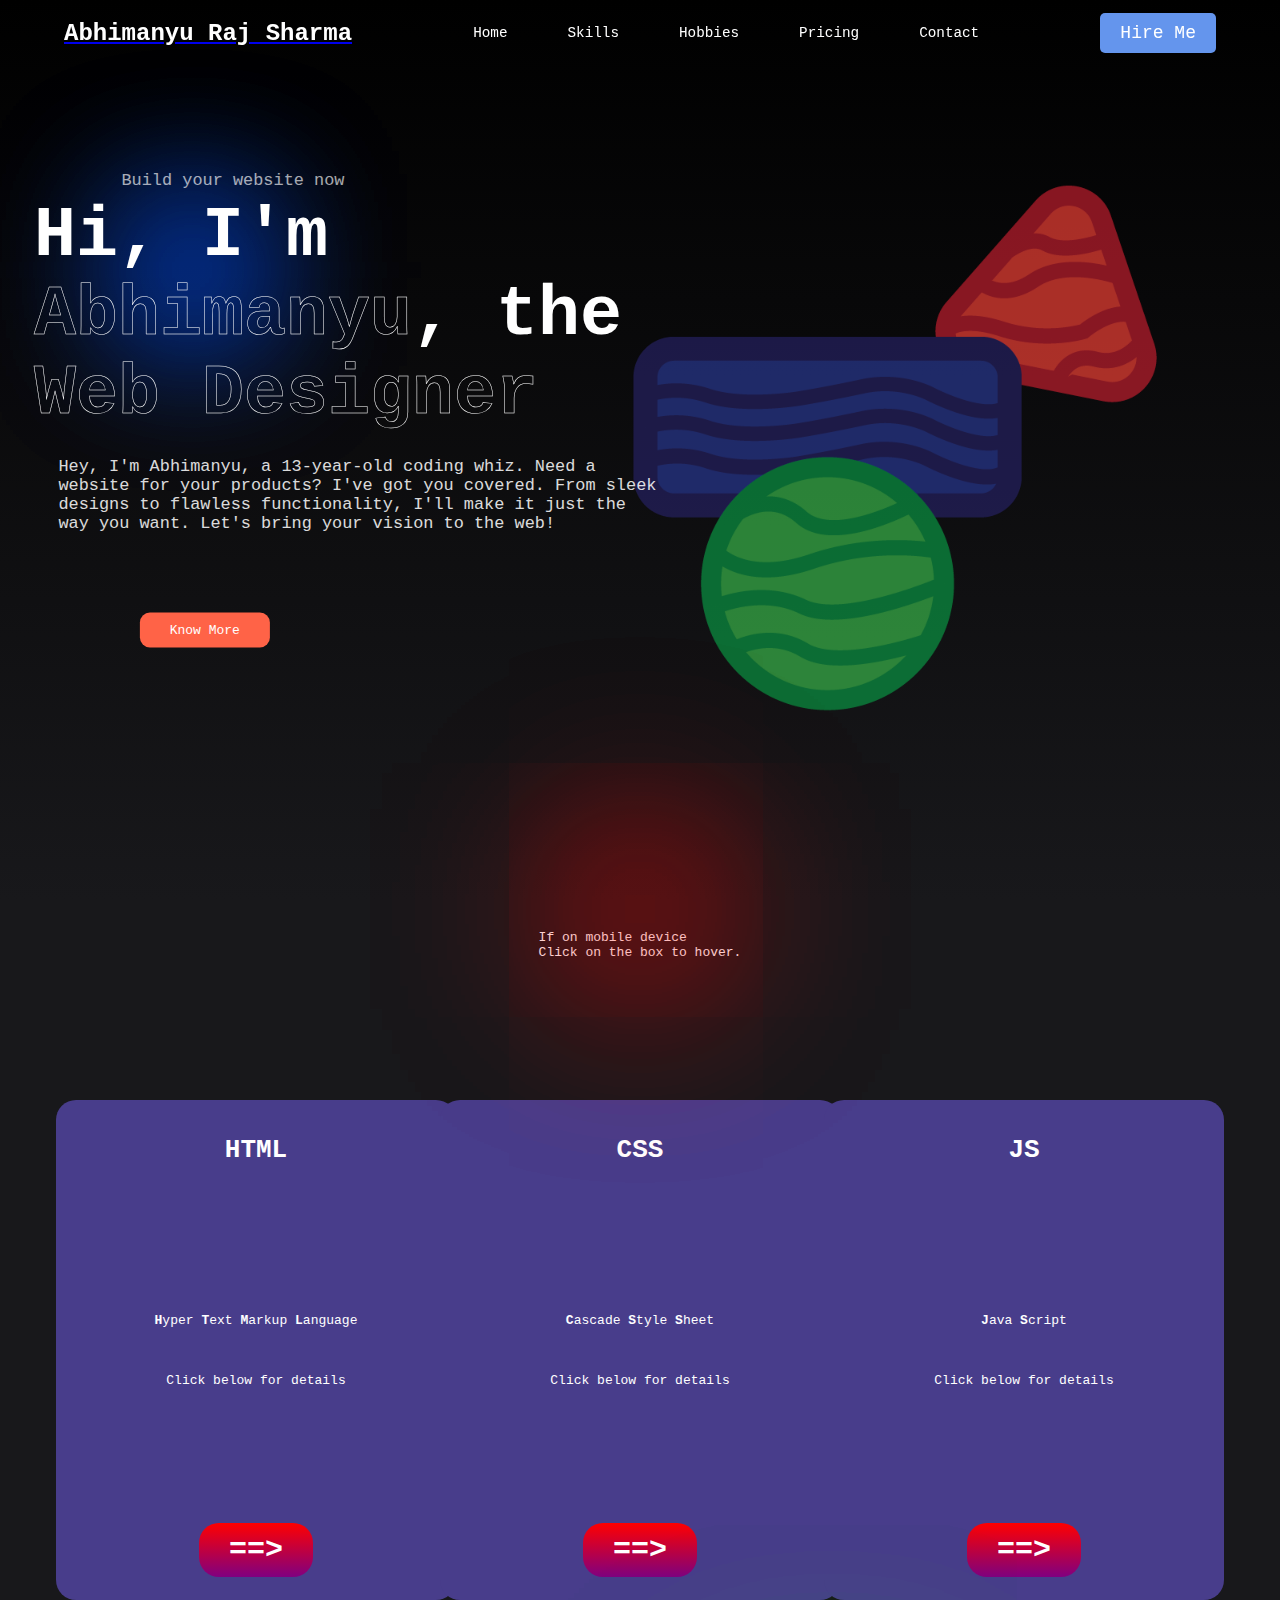
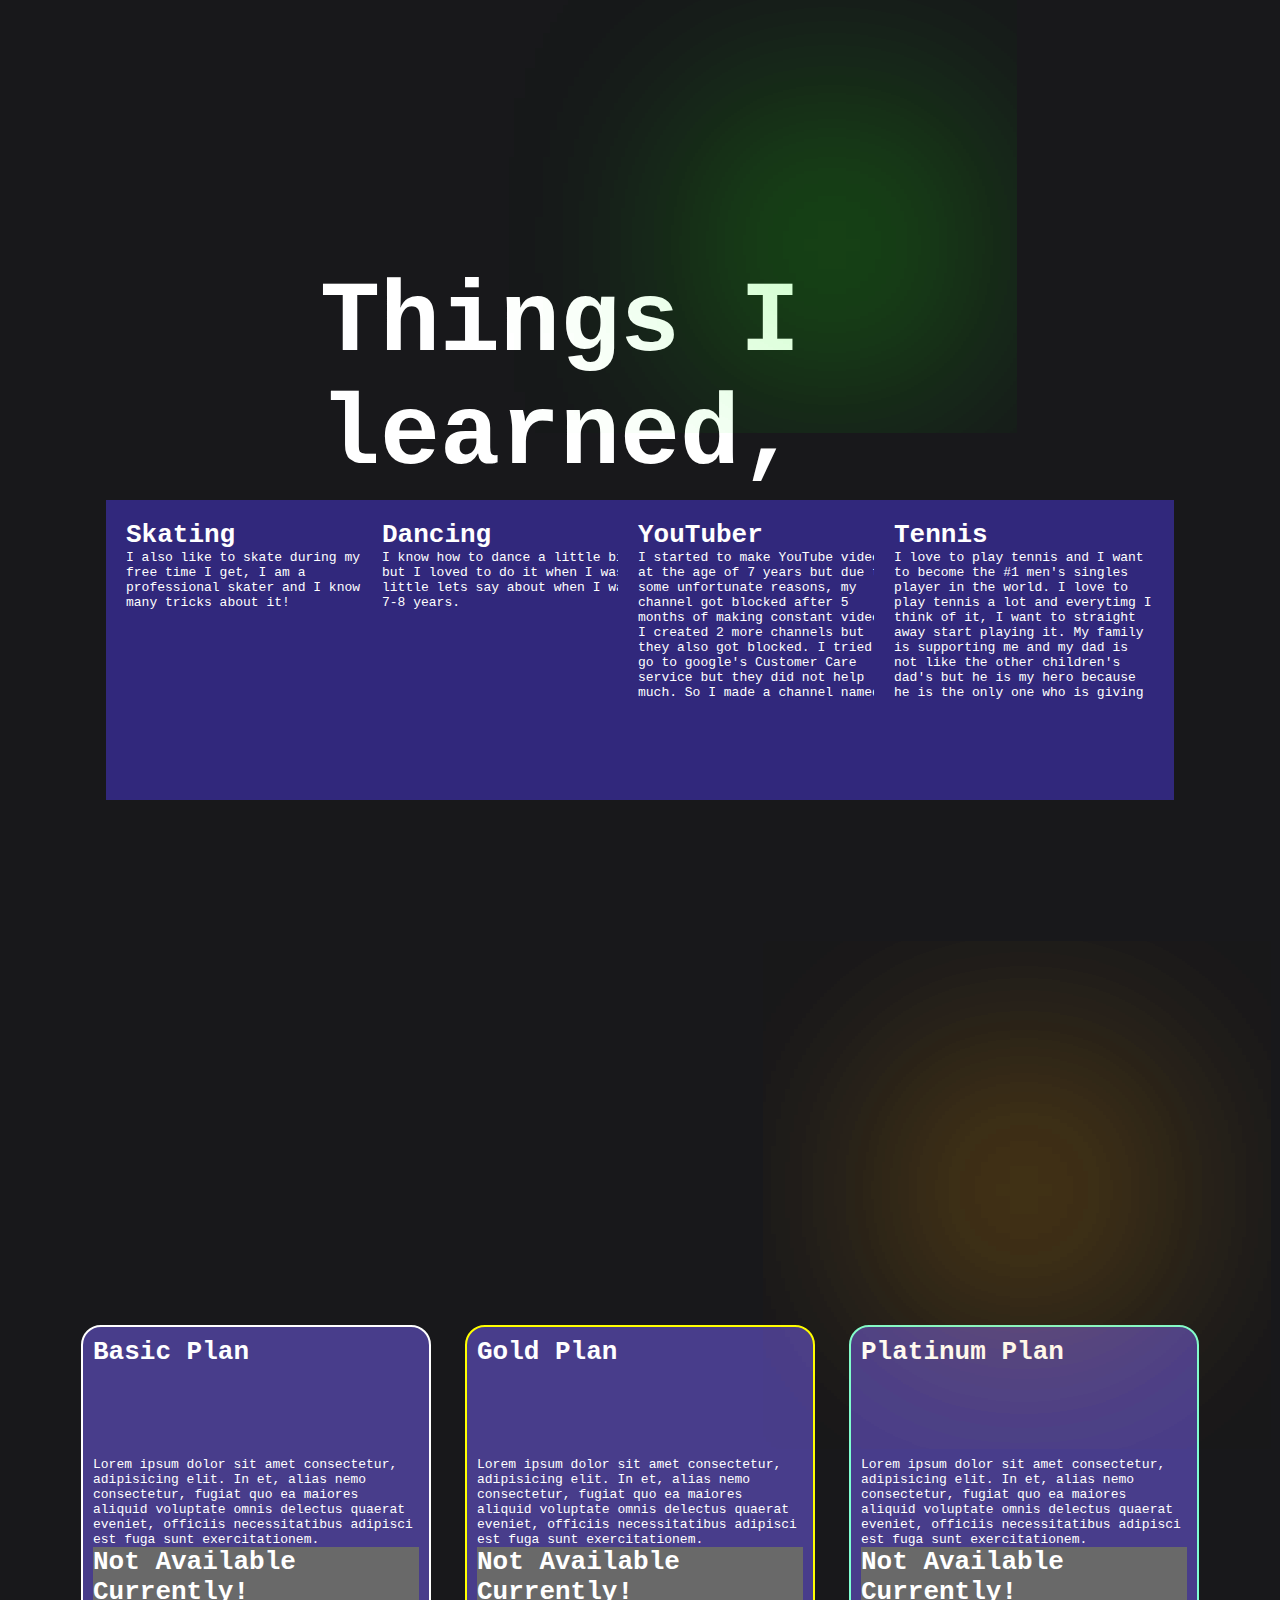
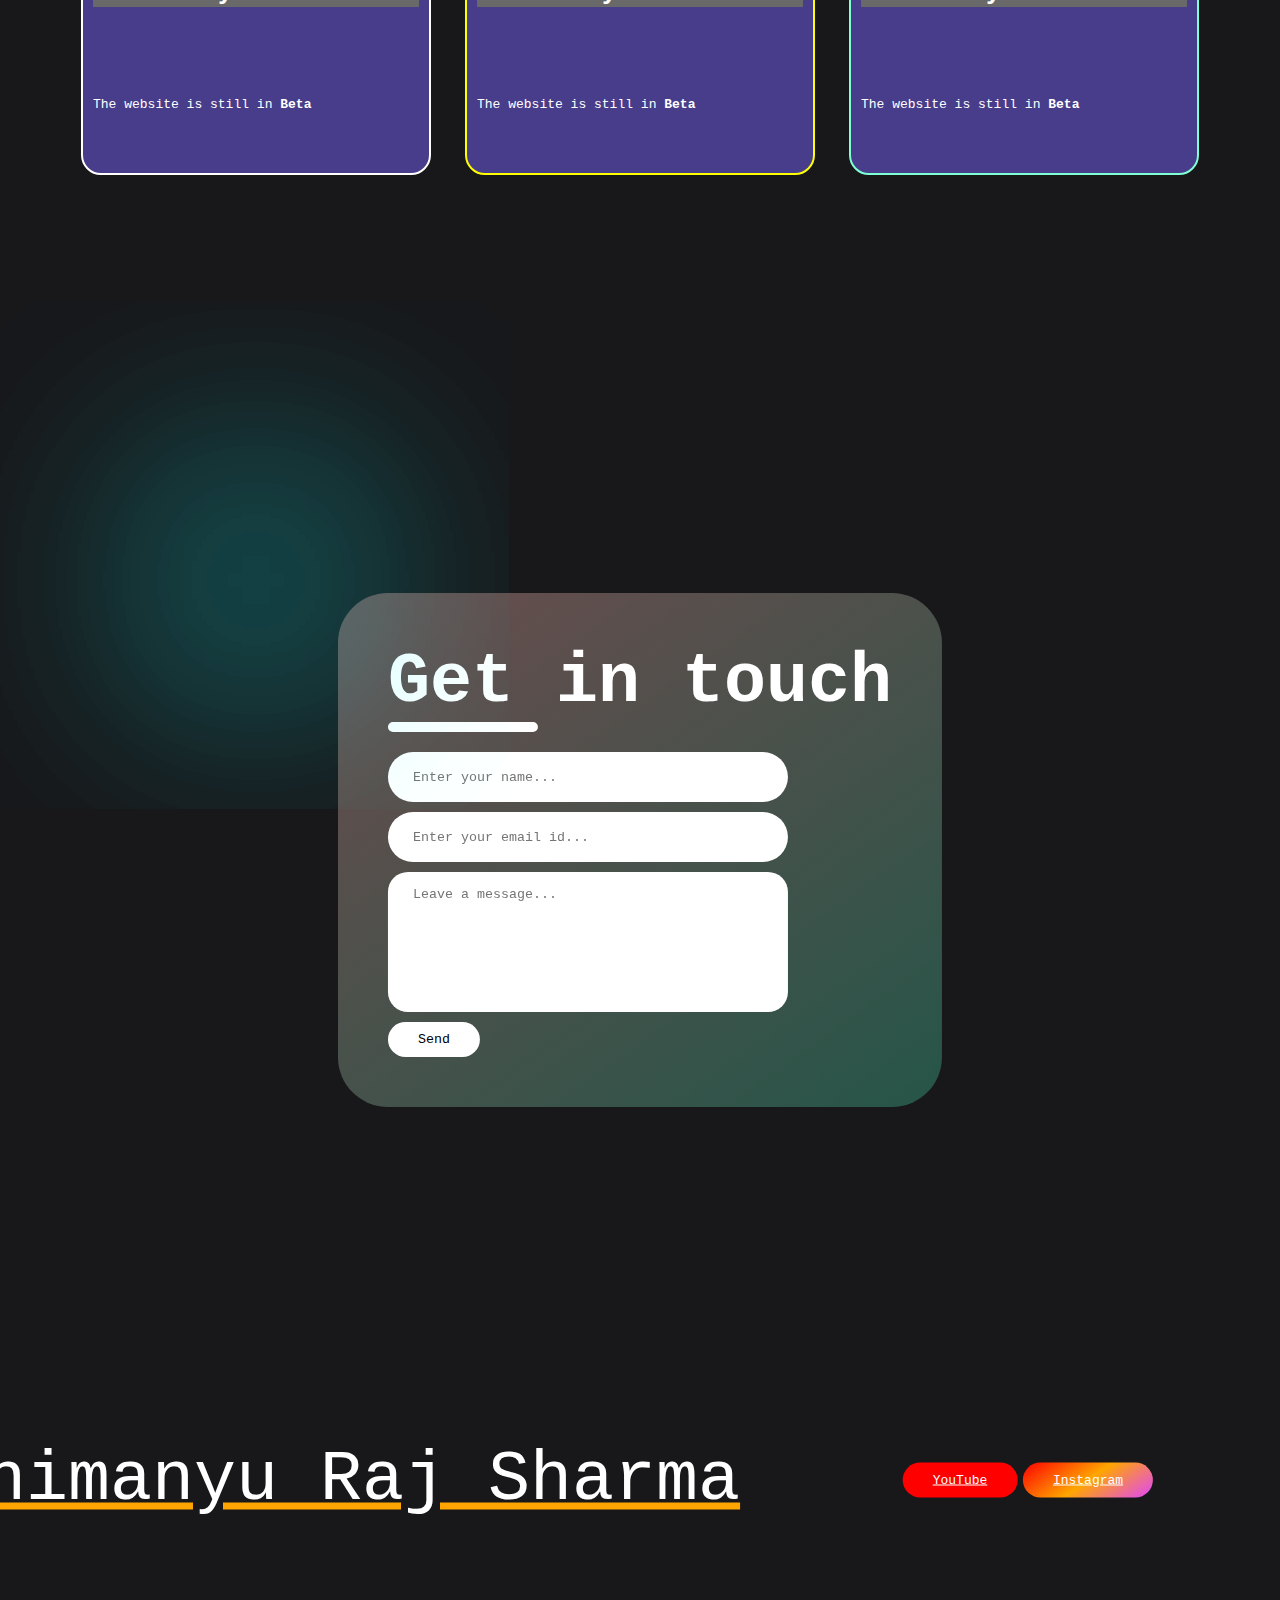
<file: index.html>
<!DOCTYPE html>
<html lang="en">
<head>
  <meta charset="UTF-8">
  <meta name="viewport" content="width=device-width, initial-scale=1.0">
  <link rel="stylesheet" href="style.css">
  <title>Portfolio | Atharv Pathak Sharma</title>
</head>
<body>
  
  <header id="h1">

    <nav>

      <div class="logo">
        <a href="index.html">
          <h1>Abhimanyu Raj Sharma</h1>
        </a>
      </div>

      <ul>
        <li><a href="#h1">Home</a></li>
        <li><a href="#h2">Skills</a></li>
        <li><a href="#h3">Hobbies</a></li>
        <li><a href="#h4">Pricing</a></li>
        <li><a href="#contact1">Contact</a></li>
      </ul>

      <div class="button">
        <a href="#h4">Hire Me</a>
      </div>

    </nav>

    <div class="wrapper">

      <span class="blur"></span>
      <span class="blur"></span>

      <div class="slogan">
        <p>Build your website now</p>
      </div>

      <div class="title">
        <h1>Hi, I'm <span>Abhimanyu</span>, the <span>Web Designer</span></h1>
      </div>

      <div class="details10">
        <p>
          Hey, I'm Abhimanyu, a 13-year-old coding whiz. Need a website for your products? I've got you covered. From sleek designs to flawless functionality, I'll make it just the way you want. Let's bring your vision to the web! 
        </p>
      </div>

      <div class="personal-photo">
        <img src="Artboard 1.png" alt="">
      </div>

    </div>

    <div class="scroll-d1">
      <a href="#h2">Know More</a>
    </div>

  </header>

  <header id="h2">

    <span class="blur3"></span>
    <span class="blur3"></span>

    <div class="container" id="features">

      <div class="click-text">

        <p>If on mobile device</p>

        <p>Click on the box to hover.</p>

      </div>

      <div class="box1">
        <h1>
          HTML
        </h1>

        <div class="startparabox1">
          
          <p>
            <b>H</b>yper <b>T</b>ext <b>M</b>arkup <b>L</b>anguage <br> <br> <br> <br> Click below for details
          </p>

        </div>

        <div class="para-box1">

          <p>

            I learned HTML or Hyper Text Markup Language in 2018 just to build some awesome websites, but I also saw the need to give a good look of my website so that it was good in looks! Hyper Text Markup Language is used to create websites and pages that can be of anything, for example, you can create a page about any cricketer or any other big person or you can create a blog about something!

          </p>

        </div>

        <div class="button-open-feature-box1">
          <a href="#features">==></a>
        </div>
        <div class="button-close-feature-box1">
          <a href="#features"><==</a>
        </div>
      </div>

      <div class="box2">
        <h1>
          CSS
        </h1>
        <div class="startparabox2">
          <p>
            <b>C</b>ascade <b>S</b>tyle <b>S</b>heet <br> <br> <br> <br> Click below for details
          </p>
        </div>

        <div class="para-box2">

          <p>

            CSS or Cascade Style Sheet is used to shape up your HTML webpages. You can customize the appearance of your website by using CSS. CSS can do a lot of things and you can also play around with it and your HTML page and create new designs for the web! But not everything can be done with CSS. For example for creating a navbar which on scroll changes the color and the position is also fixed so yeah. You do need CSS

          </p>

        </div>

        <div class="button-open-feature-box2">
          <a href="#features">==></a>
        </div>
        <div class="button-close-feature-box2">
          <a href="#features"><==</a>
        </div>
      </div>

      <div class="box3">
        <h1>
          JS
        </h1>
        <div class="startparabox3">
          <p>
            <b>J</b>ava <b>S</b>cript <br> <br> <br> <br> Click below for details
          </p>
        </div>

        <div class="para-box3">

          <p>

            JavaScript is one of the most important element of a full proper website. If you don't have JS in your dynamic websites, your website is partial. Meaning that your website is still incomplete even after styling and all the other stuff so you need to have a few lines of JavaScript code. I know some of JS but I am still learning JavaScript and will be waiting to learn more about JavaScript in the future and I will make more dynamic websites!

          </p>

        </div>

        <div class="button-open-feature-box3">
          <a href="#features">==></a>
        </div>
        <div class="button-close-feature-box3">
          <a href="#features"><==</a>
        </div>
      </div>

    </div>

  </header>

  <header id="h3">

    <span class="blur5"></span>
    <span class="blur5"></span>

    <div class="hobbies" id="hobbies">

      <div class="hobie-title">

        <h1>Things I learned,</h1>

      </div>

      <div class="skating">

        <h1>Skating</h1>
  
        <div class="skating-p">
  
          <p>I also like to skate during my free time I get, I am a professional skater and I know many tricks about it!</p>
  
        </div>
  
      </div>
  
      <div class="dance">
  
        <h1>Dancing</h1>
  
        <div class="dance-p">
  
          I know how to dance a little bit but I loved to do it when I was little lets say about when I was 7-8 years.
  
        </div>
  
      </div>
  
      <div class="youtuber">
  
        <h1>
          YouTuber
        </h1>
  
        <div class="youtuber-p">
          <p>I started to make YouTube videos at the age of 7 years but due to some unfortunate reasons, my channel got blocked after 5 months of making constant videos, I created 2 more channels but they also got blocked. I tried to go to google's Customer Care service but they did not help much. So I made a channel named 'Code With Atharv' and it is going pretty well till now and I hope that this life, this <span>Good Life</span> that I have continues forever!</p>
  
        </div>
  
      </div>
  
      <div class="tennis">
  
        <h1>Tennis</h1>
  
        <div class="tennis-p">
          <p>
            I love to play tennis and I want to become the #1 men's singles player in the world. I love to play tennis a lot and everytimg I think of it, I want to straight away start playing it. My family is supporting me and my dad is not like the other children's dad's but he is my hero because he is the only one who is giving me exposure to such so many activities and he also wants me to become anything I want to become in my life. I am happy with my life.
          </p>
  
        </div>
  
      </div>

    </div>

  </header>

  <header id="h4">

    <div class="main" id="pricing">

      <div class="basic">
        <h1>Basic Plan</h1>
        <p>
          Lorem ipsum dolor sit amet consectetur, adipisicing elit. In et, alias nemo consectetur, fugiat quo ea maiores aliquid voluptate omnis delectus quaerat eveniet, officiis necessitatibus adipisci est fuga sunt exercitationem.
        </p>

        <!--<a href="#">$0\</a>-->
        <div class="avail1">
          <h1>Not Available Currently!</h1>
          <p>The website is still in <b>Beta</b></p>
        </div>

      </div>

      <div class="gold">
        <h1>Gold Plan</h1>
        <p>
          Lorem ipsum dolor sit amet consectetur, adipisicing elit. In et, alias nemo consectetur, fugiat quo ea maiores aliquid voluptate omnis delectus quaerat eveniet, officiis necessitatibus adipisci est fuga sunt exercitationem.
        </p>

        <!--<a href="#">$10</a>-->
        <div class="avail2">
          <h1>Not Available Currently!</h1>
          <p>The website is still in <b>Beta</b></p>
        </div>

      </div>

      <div class="platinum">
        <h1>Platinum Plan</h1>
        <p>
          Lorem ipsum dolor sit amet consectetur, adipisicing elit. In et, alias nemo consectetur, fugiat quo ea maiores aliquid voluptate omnis delectus quaerat eveniet, officiis necessitatibus adipisci est fuga sunt exercitationem.
        </p>

        <!--<a href="#">$50</a>-->
        <div class="avail3">
          <h1>Not Available Currently!</h1>
          <p>The website is still in <b>Beta</b></p>
        </div>

      </div>

      <span class="blur2"></span>
      <span class="blur2"></span>

    </div>
    
    <span class="blur4"></span>
    <span class="blur4"></span>

  </header>

  <header id="contact1">

    <div class="contact-container">

      <form action="https://api.web3forms.com/submit" method="POST">

        <input type="hidden" name="access_key" value="44d6a2ed-70ff-4301-bf6b-b4a124475c65">

        <div class="title-contact">

          <h1><span>Get in</span> touch</h1>
          <hr>

        </div>

        <input type="name" id="name" name="name" placeholder="Enter your name..." class="contact-inputs" required>
        <input type="email" id="email" name="email-id" placeholder="Enter your email id..." class="contact-inputs" required>
        <textarea name="message" id="message" placeholder="Leave a message..." class="contact-inputs" required></textarea>

        <button type="submit" id="submit">Send</button>

      </form>

    </div>

  </header>

  <header id="h5">

    <div class="contact">

      <div class="logo2">

        <a href="#">Abhimanyu Raj Sharma</a>

      </div>

      <div class="youtube">
        <a href="https://www.youtube.com/@codewithatharv" target="_blank">YouTube</a>
      </div>

      <div class="instagram">
        <a href="https://www.instagram.com/tech_atharv/" target="_blank">Instagram</a>
      </div>
<!--
      <div class="facebook">
        <a class="facebook" href="https://www.facebook.com">FaceBook</a>
      </div>
-->
    </div>

  </header>

</body>
</html>

<script src="script.js"></script>

<script src="https://web3forms.com/client/script.js" async defer></script>
</file>
<file: style.css>
@import url('https://fonts.googleapis.com/css2?family=Dosis&family=JetBrains+Mono:wght@700&family=Poppins&family=Ubuntu&display=swap');

@import url('https://fonts.googleapis.com/css2?family=Allura&display=swap');

* {
  margin: 0;
  padding: 0;
  box-sizing: border-box;
  font-family: monospace !important;
  transition: 0.9s ease;
}

html{
  scroll-behavior: smooth;
  overflow-x: hidden;
}

#h1{
  background: linear-gradient( #000, #18181b);
}

header {
  /*background-color: #18181B;*/
  height: 100vh;
  position: relative;
  display: flex
}

nav {
  overflow: hidden;
  position: fixed;
  transition: 0.6s ease;
  width: 100%;
  z-index: 100000000000;
  display: flex;
  justify-content: space-between; /* Pushes the logo to the left and button to the right */
  align-items: center; /* Vertically center the items */
  padding: 0 5%; /* Add padding to create space from the edges */
}

nav ul {
  margin-bottom: 25px;
  margin-top: 25px;
  list-style: none;
  display: flex;
  align-items: center;
  transition: 0.9s ease;
}

nav ul li {
  list-style: none;
  display: inline-block;
  margin-right: 20px; /* Add some space between the links */
}

nav ul li:last-child {
  margin-right: 0; /* Remove margin from the last link */
}

nav ul li a {
  text-decoration: none;
  color: white;
  padding: 10px 20px;
  border-radius: 5px;
  transition: 0.6s ease;
  position: relative;
  font-size: 1.1em;
  font-weight: 500;
}

nav ul li a:hover {
  background: transparent;
}

nav ul li a::after{
  content: '';
  position: absolute;
  width: 100%;
  height: 3px;
  background: #fff;
  border-radius: 5px;
  left: 0;
  bottom: -6px;
  transform: scaleX(0);
  transition: transform .5s;
  transform-origin: right;
}

nav a:hover::after{
  transform-origin: left;
  transform: scaleX(1);
}

nav .logo h1 {
  color: white;
  font-size: 24px; /* Adjust the font size as needed */
}

nav .button a {
  text-decoration: none;
  color: white;
  font-size: 18px;
  padding: 10px 20px;
  border-radius: 5px;
  transition: 0.6s ease;
  background-color: cornflowerblue;
}

nav .button a:hover {
  background-color: blue;
  text-decoration: underline;
}

.slogan{
  position: absolute;
  top: 20%;
  left: 18.2%;
  transform: translate(-50%,-50%);
  z-index: 6;
}

.slogan p{
  color: #fff;
  font-size: 1.3rem;
  opacity: 65%;
}

.title{
  position: absolute;
  top: 35%;
  left: 30%;
  transform: translate(-50%,-50%);
  max-width: 700px;
  margin: auto;
  z-index: 3;
}

.title h1{
  color: white;
  font-size: 70px;
  text-decoration: dotted;
}

.details10{
  position: absolute;
  top: 55%;
  left: 28%;
  transform: translate(-50%,-50%);
  max-width: 600px;
  z-index: 7;
}

.details10 p{
  color: #fff;
  font-size: 1.3rem;
  opacity: 85%;
}

.personal-photo{
  position: absolute;
  top: 50%;
  left: 70%;
  transform: translate(-50%,-50%);
  z-index: 1;
}

.personal-photo img{
  width: 800px;
  height: auto;
  opacity: 70%;
}

#h2{
  height: 100vh;
  background: #18181B;
}

#h1.sticky nav{
  background: transparent;
  backdrop-filter: blur(20px);
  -webkit-backdrop-filter: blur(20px);
  align-items: center;
  border: 4px solid white;
  border-radius: 10px;
}

#h1.sticky nav ul{
  margin-bottom: 25px;
}

#h1.sticky nav ul li a{
  color: white;
}

#h1.sticky nav .logo h1{
  color: white;
  font-family: 'Allura', cursive;
}

.scroll-d1{
  position: absolute;
  top: 70%;
  left: 16%;
  transform: translate(-50%,-50%);
  z-index: 5;
}

.scroll-d1 a{
  color: #fff;
  text-decoration: none;
  background-color: tomato;
  padding: 10px 30px;
  border-radius: 10px;
  transition: 0.6s ease;
}

.scroll-d1 a:hover{
  background-color: yellowgreen;
  font-weight: bolder;
  text-decoration: underline tomato;
}

.blur{
  position: absolute;
  box-shadow: 0 0 150px 50px rgb(0, 81, 255);
  top: 30%;
  left: 15%;
  transform: translate(-50%,-50%);
  z-index: 2;
}

#h1 .title h1 span{
  -webkit-text-fill-color: transparent;
  -webkit-text-stroke: 0.5px white;
  font-family: 'JDosis' sans-serif;
}

#h1 .title h1{
  font-weight: 10000;
}

.box1{
  position: absolute;
  top: 50%;
  left: 20%;
  transform: translate(-50%,-50%);
  border: transparent;
  background-color: darkslateblue;
  border-radius: 20px;
  width: 400px;
  height: 500px;
  padding: 10px;
  text-align: center;
  display: flex;
  align-items: center;
  justify-content: center;
  transition: 0.6s ease;
}

.box1 h1{
  color: white;
  position: absolute;
  top: 10%;
  left: 50%;
  transform: translate(-50%,-50%);
}

.box2 h1{
  color: white;
  position: absolute;
  top: 10%;
  left: 50%;
  transform: translate(-50%,-50%);
}

.box3 h1{
  color: white;
  position: absolute;
  top: 10%;
  left: 50%;
  transform: translate(-50%,-50%);
}

.box1 p{
  color: #fff;
}

.box2{
  position: absolute;
  top: 50%;
  left: 50%;
  transform: translate(-50%,-50%);
  border: transparent;
  background-color: darkslateblue;
  border-radius: 20px;
  width: 400px;
  height: 500px;
  padding: 10px;
  text-align: center;
  display: flex;
  align-items: center;
  justify-content: center;
  transition: 0.6s ease;
}

.box2 p{
  color: #fff;
}

.box3{
  position: absolute;
  top: 50%;
  left: 80%;
  transform: translate(-50%,-50%);
  border: transparent;
  background-color: darkslateblue;
  border-radius: 20px;
  width: 400px;
  height: 500px;
  padding: 10px;
  text-align: center;
  display: flex;
  align-items: center;
  justify-content: center;
  transition: 0.6s ease;
}

.box3 p{
  color: #fff;
}

.box1:hover{
  border: 2px solid orange;
  width: 450px;
  height: 550px;
}

.box2:hover{
  border: 2px solid orange;
  width: 450px;
  height: 550px;
}

.box3:hover{
  border: 2px solid orange;
  width: 450px;
  height: 550px;
}

#h4{
  height: 100vh;
  background-color: #18181B;
}

.main{
  max-width: 1400px;
  margin: auto;
}

.basic{
  background: darkslateblue;
  width: 350px;
  height: 450px;
  padding: 10px;
  border: 2px solid white;
  border-radius: 20px;
  position: absolute;
  top: 50%;
  left: 20%;
  transform: translate(-50%,-50%);
}

.basic h1{
  color: #fff;
}

.basic p{
  color: #fff;
  margin-top: 10vh;
}

.gold{
  background: darkslateblue;
  width: 350px;
  height: 450px;
  padding: 10px;
  border: 2px solid yellow;
  border-radius: 20px;
  position: absolute;
  top: 50%;
  left: 50%;
  transform: translate(-50%,-50%);
}

.gold h1{
  color: #fff;
}

.gold p{
  color: #fff;
  margin-top: 10vh;
}

.platinum{
  background: darkslateblue;
  width: 350px;
  height: 450px;
  padding: 10px;
  border: 2px solid aquamarine;
  border-radius: 20px;
  position: absolute;
  top: 50%;
  left: 80%;
  transform: translate(-50%,-50%);
}

.platinum h1{
  color: #fff;
}

.platinum p{
  color: #fff;
  margin-top: 10vh;
}

.basic a{
  position: absolute;
  top: 90%;
  left: 50%;
  transform: translate(-50%,-50%);
  text-decoration: none;
  color: black;
  background-color: white;
  padding: 10px 30px;
  border-radius: 20px;
}

.gold a{
  position: absolute;
  top: 90%;
  left: 50%;
  transform: translate(-50%,-50%);
  text-decoration: none;
  color: black;
  background-color: yellow;
  padding: 10px 30px;
  border-radius: 20px;
}

.platinum a{
  position: absolute;
  top: 90%;
  left: 50%;
  transform: translate(-50%,-50%);
  text-decoration: none;
  color: black;
  background-color: aquamarine;
  padding: 10px 30px;
  border-radius: 20px;
}

#h5{
  /*border-top: 2px solid darkslategray;*/
  height: 40vh;
  background-color: #18181B;
}

.logo2{
  position: absolute;
  top: 50%;
  left: 25%;
  transform: translate(-50%,-50%);
}

.logo2 a{
  text-decoration: underline orange;
  color: white;
  font-size: 70px;
}

.youtube{
  position: absolute;
  top: 50%;
  left: 75%;
  transform: translate(-50%,-50%);
}

.instagram{
  position: absolute;
  top: 50%;
  left: 85%;
  transform: translate(-50%,-50%);
}

/*.facebook{
  position: absolute;
  top: 50%;
  left: 95%;
  transform: translate(-50%,-50%);
}*/

.youtube a{
  color: #fff;
  background: red;
  padding: 10px 30px;
  border-radius: 20px;
}

.instagram a{
  color: #fff;
  background: rgb(255,0,0);
  background: linear-gradient(145deg, rgba(255,0,0,1) 0%, rgba(255,166,0,1) 50%, rgba(225,69,252,1) 100%);
  padding: 10px 30px;
  border-radius: 20px;  
}

.facebook a{
  color: #fff;
  background-color: cornflowerblue;
  padding: 10px 30px;
  border-radius: 20px;
}

.blur2{
  position: absolute;
  box-shadow: 0 0 1000px 50px orange;
  top: 10%;
  left: 80%;
  transform: translate(-50%,-50%);
}

.blur3{
  position: absolute;
  box-shadow: 0 0 200px 50px red;
  top: 1%;
  left: 50%;
  transform: translate(-50%,-50%);
  z-index: 4;
}

.blur4{
  position: absolute;
  box-shadow: 0 0 1000px 50px aqua;
  top: 120%;
  left: 20%;
  transform: translate(-50%,-50%);
  z-index: 999;
}

.button-open-feature-box3,
.button-open-feature-box2,
.button-open-feature-box1{
  position: absolute;
  top: 90%;
  left: 50%;
  transform: translate(-50%,-50%);
}

html{
  background-color: #18181B;
  transition: all 0.9s ease;
}

.button-open-feature-box3 a,
.button-open-feature-box2 a,
.button-open-feature-box1 a{
  text-decoration: none;
  color: #fff;
  cursor: pointer;
  font-size: 30px;
  font-weight: bold;
  padding: 10px 30px;
  border-radius: 20px;
  background: linear-gradient(red, purple);
  font-family: 'Dosis', sans-serif;
}

.container.feature-box1-open .box2,
.container.feature-box1-open .box3{
  display: none;
}

.container.feature-box2-open .box1,
.container.feature-box2-open .box3{
  display: none;
}

.container.feature-box3-open .box1,
.container.feature-box3-open .box2{
  display: none;
}

.container.feature-box1-open .box1{
  width: 1000px;
  height: 600px;
  position: absolute;
  top: 50%;
  left: 50%;
  transform: translate(-50%,-50%);
  border: 4px solid orange;
}

.container.feature-box1-open .box1 .button-open-feature-box1{
  display: none;
}

.box1 .button-close-feature-box1{
  display: none;
}

.box2 .button-close-feature-box2{
  display: none;
}

.box3 .button-close-feature-box3{
  display: none;
}

.container.feature-box2-open .box2{
  width: 1000px;
  height: 600px;
  position: absolute;
  top: 50%;
  left: 50%;
  transform: translate(-50%,-50%);
  border: 4px solid orange;
}

.container.feature-box3-open .box3{
  width: 1000px;
  height: 600px;
  position: absolute;
  top: 50%;
  left: 50%;
  transform: translate(-50%,-50%);
  border: 4px solid orange;
}

.container.feature-box1-open .button-open-feature-box1,
.container.feature-box2-open .button-open-feature-box2,
.container.feature-box3-open .button-open-feature-box3{
  display: none;
}

.container.feature-box1-open .button-close-feature-box1,
.container.feature-box2-open .button-close-feature-box2,
.container.feature-box3-open .button-close-feature-box3{
  display: block;
  position: absolute;
  top: 90%;
  left: 50%;
  transform: translate(-50%,-50%);
}

.container.feature-box1-open .button-close-feature-box1 a,
.container.feature-box2-open .button-close-feature-box2 a,
.container.feature-box3-open .button-close-feature-box3 a{
  text-decoration: none;
  color: #fff;
  cursor: pointer;
  font-size: 30px;
  font-weight: bold;
  padding: 10px 30px;
  border-radius: 20px;
  background: linear-gradient(red, purple);
}

.para-box1,
.para-box2,
.para-box3{
  display: none;
}

.container.feature-box1-open .para-box1,
.container.feature-box2-open .para-box2,
.container.feature-box3-open .para-box3{
  display: block !important;
  position: absolute;
  top: 50%;
  left: 50%;
  transform: translate(-50%,-50%);
  height: 400px;
  overflow: hidden;
  overflow-y: scroll;
  text-align: left;
}

.container.feature-box1-open .startparabox1,
.container.feature-box2-open .startparabox2,
.container.feature-box3-open .startparabox3{
  display: none;
}

::-webkit-scrollbar{
  width: 0.4em;
}

::-webkit-scrollbar-track{
  background: dimgrey;
  border-radius: 50px;
}

::-webkit-scrollbar-thumb{
  background: linear-gradient(320deg, rgb(0, 255, 200), rgb(0, 89, 255));
  border-radius: 50px;
}

@media screen and (max-width: 425px) {
  
  nav{
    display: none;
  }

  #h1.sticky nav{
    display: none;
  }

  .personal-photo{
    display: none;
  }

  .title{
    font-size: 10px;
    left: 60%;
    position: absolute;
    top: 30%;
    left: 50%;
    transform: translate(-50%,-50%);
  }

  .title h1{
    font-size: 20px;
    width: 200px;
    height: auto;
  }

  .scroll-d1{
    position: absolute;
    top: 90%;
    left: 50%;
    transform: translate(-50%,-50%);
  }

  .box1{
    position: absolute;
    top: 20%;
    left: 50%;
    transform: translate(-50%,-50%);
    width: 300px;
    height: 200px;
  }

  .box2{
    position: absolute;
    top: 50%;
    left: 50%;
    transform: translate(-50%,-50%);
    width: 300px;
    height: 200px;
  }

  .box3{
    position: absolute;
    top: 80%;
    left: 50%;
    transform: translate(-50%,-50%);
    width: 300px;
    height: 200px;
  }

  .container.feature-box1-open .box1{
    width: 300px;
    height: 600px;
  }

  .container.feature-box2-open .box2{
    width: 300px;
    height: 600px;
  }

  .container.feature-box3-open .box3{
    width: 300px;
    height: 600px;
  }

  .box1:hover{
    width: 300px;
    height: 300px;
  }

  .box2:hover{
    width: 300px;
    height: 300px;
  }

  .box3:hover{
    width: 300px;
    height: 300px;
  }

  #h3{
    height: 150vh;
  }

  .hobbies .skating{
    position: absolute;
    top: 35%;
    left: 50%;
    transform: translate(-50%,-50%);
    width: 200px;
    height: 200px;
  }

  .hobbies .skating p{
    overflow: scrollY;
  }

  .hobbies .dance{
    position: absolute;
    top: 60%;
    left: 50%;
    transform: translate(-50%,-50%);
    z-index: 999;
    width: 200px;
    height: 200px;
  }

  .hobbbies .dance .dance-p p{
    overflow: scrollY;
  }

  .basic .avail1{
    display: none;
  }

  .gold .avail2{
    display: none;
  }

  .platinum .avail3{
    display: none;
  }

  .hobbies .tennis{
    position: absolute;
    top: 85%;
    left: 50%;
    transform: translate(-50%,-50%);
    z-index: 999;
    margin-bottom: 10vh;
    width: 200px;
    height: 200px;
  }

  .hobbies .youtuber{
    position: absolute;
    top: 110%;
    left: 50%;
    transform: translate(-50%,-50%);
    z-index: 999;
    margin-bottom: 10vh;
    width: 200px;
    height: 200px;
  }

  .hobie-title h1{
    font-size: 0.7em;
    padding: 60px 30px;
    margin-top: -111px;
  }

  #pricing .basic{
    position: absolute;
    top: 35%;
    left: 50%;
    transform: translate(-50%,-50%);
    width: 200px;
    height: 200px;
  }

  .main .gold{
    position: absolute;
    top: 55%;
    left: 50%;
    transform: translate(-50%,-50%);
    width: 200px;
    height: 200px;
    margin-top: 45px;
  }

  .main .platinum{
    position: absolute;
    top: 75%;
    left: 50%;
    transform: translate(-50%,-50%);
    width: 200px;
    height: 200px;
    margin-top: 90px;
  }

  .main p{
    display: none;
  }

  .skating .skating-p p{
    overflow: scrollY;
  }

  .dance .dance-p p{
    overflow: scrollY;
  }

  .logo2 h1{
    font-size: small;
  }

  .details10{
    position: absolute;
    width: 300px;
    height: 100px;
    top: 50%;
    left: 50%;
    transform: translate(-50%,-50%);
  }

  .slogan{
    position: absolute;
    top: 20%;
    left: 50%;
    transform: translate(-50%,-50%);
    width:max-content;
  }
}

.avail1 h1,
.avail2 h1,
.avail3 h1{
  background-color: dimgray;
}

#h3{
  height: 100vh;
  background-color: #18181B;
}

.skating,
.dance,
.youtuber,
.tennis{
  background-color: #31287c;
  height: 300px;
  width: 300px;
  overflow: hidden;
  overflow-y: scroll;
  padding: 20px;
  color: #fff;
  text-decoration: none;
}

.youtuber p,
.tennis p{
  height: 150px;
  overflow: hidden;
  overflow-y: scroll;
  color: #fff;
}

.skating{
  position: absolute;
  top: 50%;
  left: 20%;
  transform: translate(-50%,-50%);
}

.dance{
  position: absolute;
  top: 50%;
  left: 40%;
  transform: translate(-50%,-50%);
}

.youtuber{
  position: absolute;
  top: 50%;
  left: 60%;
  transform: translate(-50%,-50%);
}

.tennis{
  position: absolute;
  top: 50%;
  left: 80%;
  transform: translate(-50%,-50%);
}

.hobie-title{
  position: absolute;
  top: 20%;
  left: 50%;
  transform: translate(-50%,-50%);
  color: #fff;
  font-size: 50px;
}

.tennis .tennis-p p span{
  font-family: 'Allura', cursive;
}

.blur5{
  position: absolute;
  box-shadow: 0 0 100000000000000000000000000000000000px 50px rgb(21, 255, 0);
  top: 5%;
  left: 65%;
  transform: translate(-50%,-50%);
  z-index: 9999;
}

.click-text{
  position: absolute;
  top: 5%;
  left: 50%;
  transform: translate(-50%,-50%);
}

.click-text p{
  color: #fff;
}

.contact-container{
  height: 10vh;
  display: flex;
  align-items: center;
  justify-content: space-evenly;
}

form{
  position: absolute;
  top: 50%;
  left: 50%;
  transform: translate(-50%,-50%);
  display: flex;
  flex-direction: column;
  align-items: start;
  padding: 10px;
  background: linear-gradient(145deg , rgba(189, 129, 129, 0.5), rgba(52, 146, 118, 0.5));
  backdrop-filter: blur(50px);
  padding: 50px;
  border-radius: 50px;
}

form .title-contact h1{
  color: #fff;
  font-size: 70px;
  font-family: "Dosis", sans-serif;
  font-weight: 900;
}

form .title-contact h1 span{
  color: #fff;
  font-family: "Dosis", sans-serif;
  font-weight: 900;
  font-size: 70px;
}

form .title-contact hr{
  border-radius: 50px;
  border: 5px solid #fff;
  margin-bottom: 20px;
  width: 150px;
}

.contact-inputs{
  width: 400px;
  height: 50px;
  border: none;
  outline: none;
  padding-left: 25px;
  font-weight: 500;
  color: #666;
  border-radius: 50px;
  margin-bottom: 10px;
}

form textarea.contact-inputs{
  height: 140px;
  padding-top: 15px;
  border-radius: 20px;
  resize: none;
}

form button#submit {
  background: #fff;
  border: none;
  border-radius: 50px;
  padding: 10px 30px;
  transition: 0.3s ease;
  cursor: pointer;
}

form button#submit:hover{
  background: #37373a;
  color: #fff;
}
</file>
